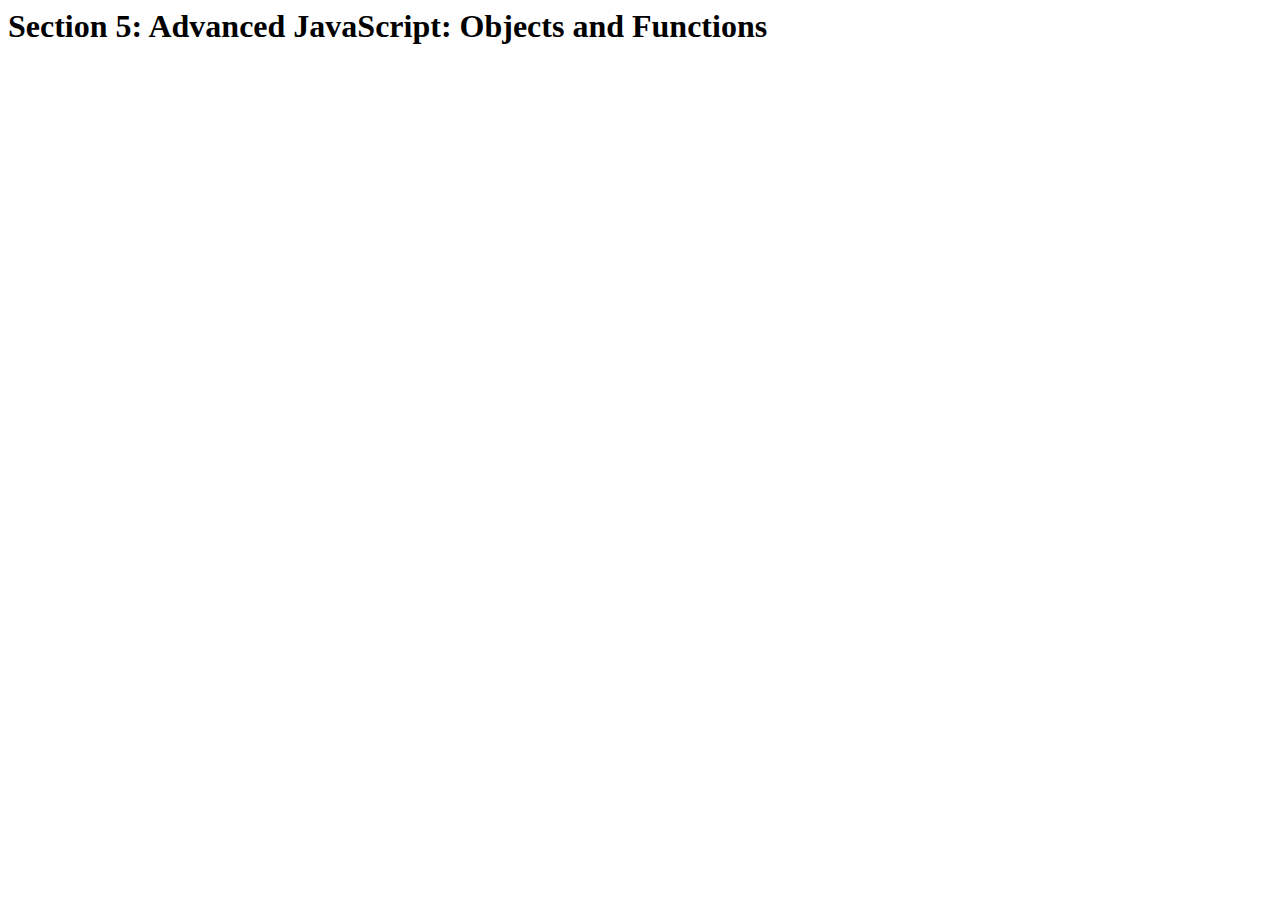
<file: Advanced_JS_object_functions/index.html>
<html lang="en">
    <head>
        <meta charset="UTF-8">
        <meta name="viewport" content="width=device-width, initial-scale=1.0">
        <title>Section 5: Advanced JavaScript: Objects and Functions</title>
    </head>
    <body>
        <h1>Section 5: Advanced JavaScript: Objects and Functions</h1>

        <script src="script.js"></script>
    </body>
</html>
</file>
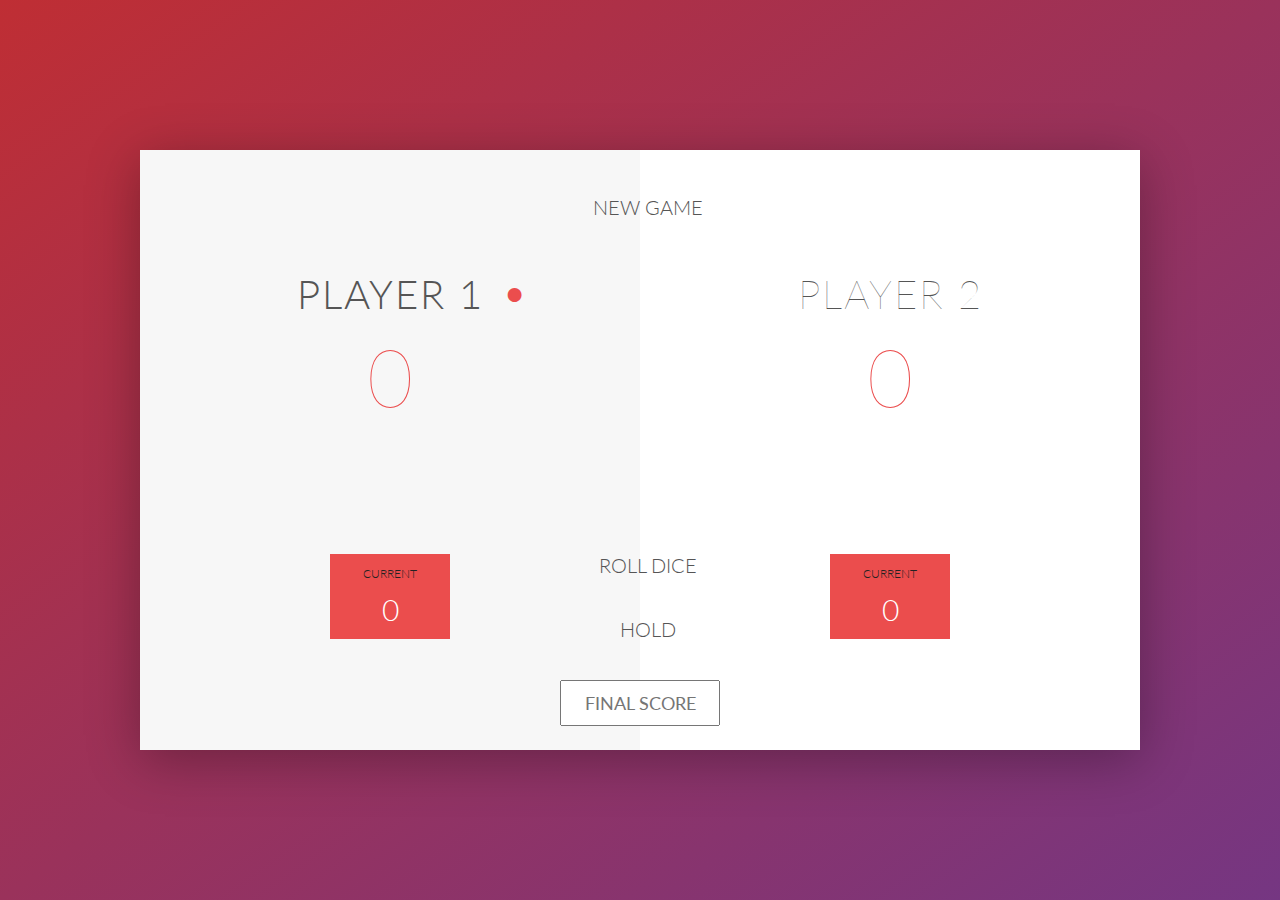
<file: DOM_pig_game/index.html>
<html lang="en">
    <head>
        <meta charset="UTF-8">
        <link rel="stylesheet" href="https://fonts.googleapis.com/css?family=Lato:100,300,600" type="text/css">
        <link rel="stylesheet" href="http://code.ionicframework.com/ionicons/2.0.1/css/ionicons.min.css" rel="stylesheet" type="text/css">
        <link rel="stylesheet" href="style.css" type="text/css">
        <meta name="viewport" content="width=device-width, initial-scale=1.0">
        <title>Pig Game</title>
    </head>
    <body>
        <div class="wrapper clearfix">
            <div class="player-0-panel active">
                <div class="player-name" id="name-0">Player 1</div>
                <div class="player-score" id="score-0">43</div>
                <div class="player-current-box">
                    <div class="player-current-label">Current</div>
                    <div class="player-current-score" id="current-0">11</div>
                </div>
            </div>

            <div class="player-1-panel">
                <div class="player-name" id="name-1">Player 2</div>
                <div class="player-score" id="score-1">72</div>
                <div class="player-current-box">
                    <div class="player-current-label">Current</div>
                    <div class="player-current-score" id="current-1">0</div>
                </div>
            </div>

            <button class="btn-new"> <i class="ion-ios-plus-outline"></i>New game </button>
            <button class="btn-roll"><i class="ion-ios-loop"></i>Roll dice</button>
            <button class="btn-hold"><i class="ion-ios-download-outline"></i>Hold</button>

            <input type="text" placeholder="Final Score" class="final-score">

            <img src="dice-5.png" alt="Dice" class="dice" id="dice-1">
            <img src="dice-5.png" alt="Dice" class="dice" id="dice-2">
        </div>

        <!-- <script src="app.js"></script> -->
        <script src="challenges.js"></script>
    </body>
</html>
</file>
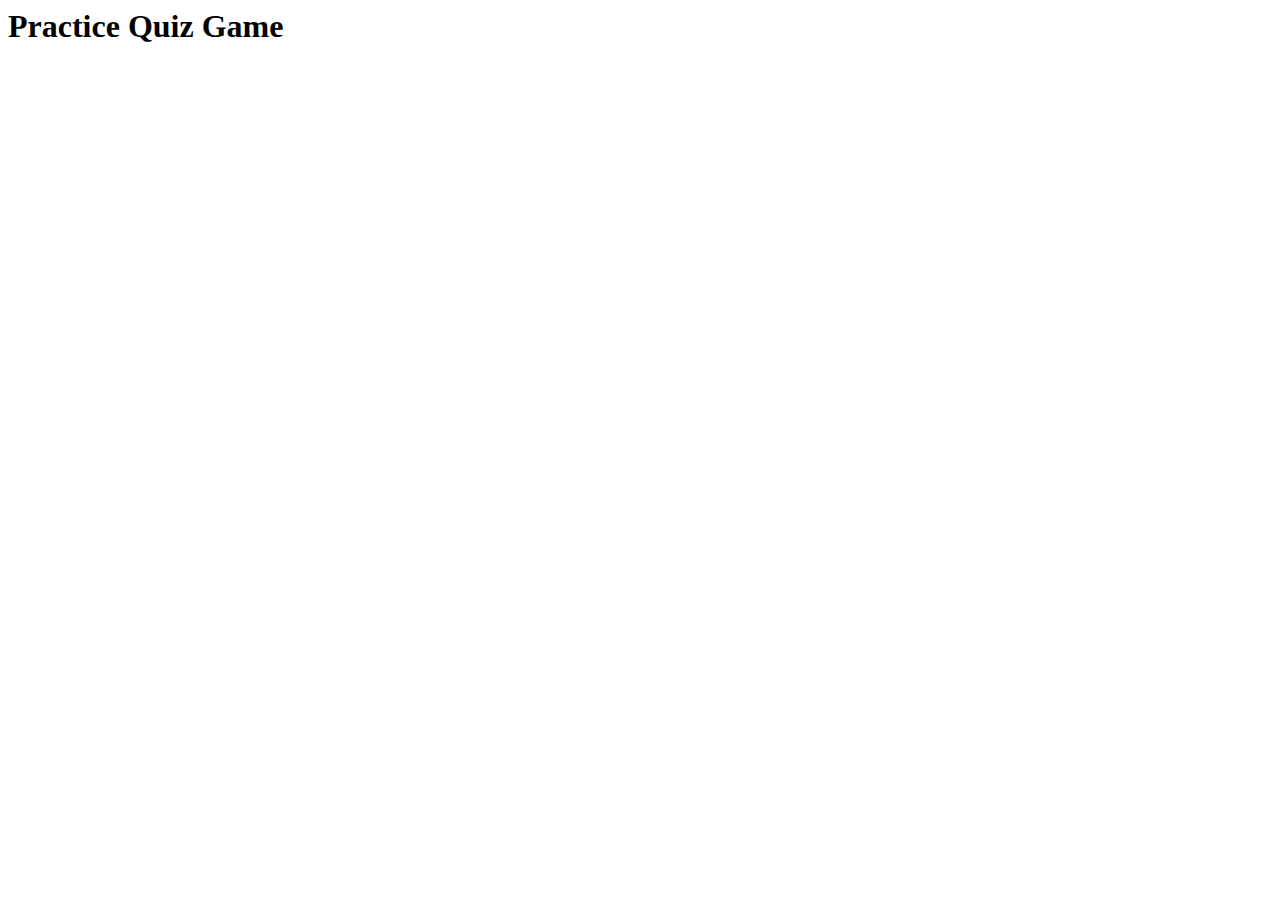
<file: practice_quiz_game/index.html>
<html lang="en">
    <head>
        <meta charset="UTF-8">
        <meta name="viewport" content="width=device-width, initial-scale=1.0">
        <title>JavaScript Practice Quiz Game</title>
    </head>
    <body>
        <h1>Practice Quiz Game</h1>

        <script src="script.js"></script>
    </body>
</html>
</file>
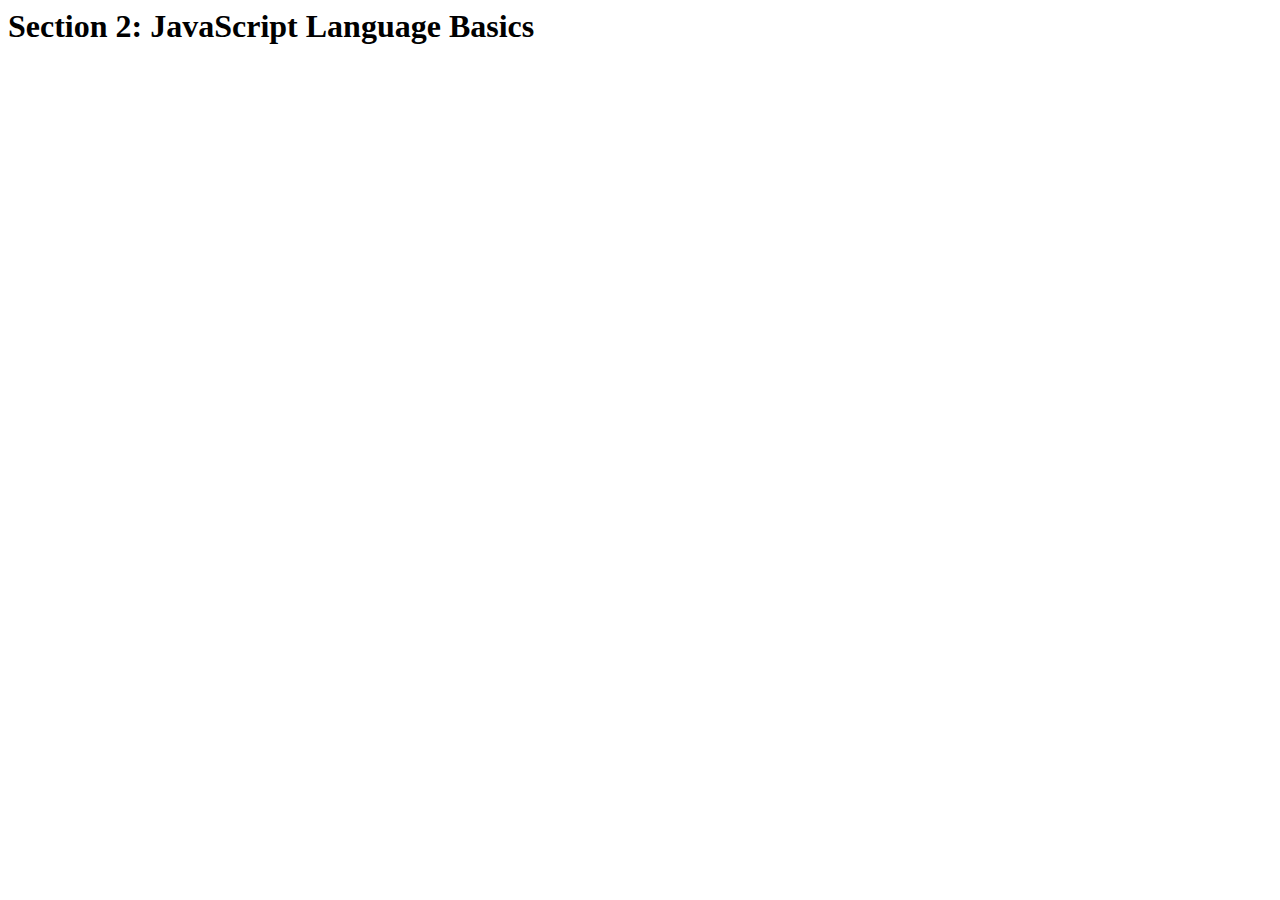
<file: the_basics/index.html>
<html lang="en">
    <head>
        <meta charset="UTF-8">
        <title>Section 2: JavaScript Language Basics</title>
    </head>
    <body>
        <h1>Section 2: JavaScript Language Basics</h1>   
    </body>

    <script src="script.js"></script>
</html>
</file>
<file: DOM_pig_game/style.css>
.final-score { 
    position: absolute;
    left: 50%;
    transform: translateX(-50%);
    top: 530px;
    color: #555;
    font-size: 18px;
    font-family: Lato;
    text-align: center;
    padding: 10px;
    width: 160px;
    text-transform: uppercase;
}

.final-score:focus{ outline: none; }

#dice-1 { top: 120px; }
#dice-2 { top: 250px; }


* {
    margin: 0;
    padding: 0;
    box-sizing: border-box;
}

.clearfix::after {
    content: "";
    display: table;
    clear: both;
}

body {
    /* background-image: linear-gradient(rgba(62, 20, 20, 0.4), rgba(62, 20, 20, 0.4)), url(back.jpg); */
    background-image: linear-gradient(to top left, #753682 0%, #bf2e34 100%);
    background-size: cover;
    background-position: center;
    font-family: Lato;
    font-weight: 300;
    position: relative;
    height: 100vh;
    color: #555;
}

.wrapper {
    width: 1000px;
    position: absolute;
    top: 50%;
    left: 50%;
    transform: translate(-50%, -50%);
    background-color: #fff;
    /* background-color: rgba(255, 255, 255, 0.35); */
    box-shadow: 0px 10px 50px rgba(0, 0, 0, 0.3);
    overflow: hidden;
}

.player-0-panel,
.player-1-panel {
    width: 50%;
    float: left;
    height: 600px;
    padding: 100px;
}

/* 
    PLAYERS
*/
.player-name {
    font-size: 40px;
    text-align: center;
    text-transform: uppercase;
    letter-spacing: 2px;
    font-weight: 100;
    margin-top: 20px;
    margin-bottom: 10px;
    position: relative;
}

.player-score {
    text-align: center;
    font-size: 80px;
    font-weight: 100;
    color: #EB4D4D;
    margin-bottom: 130px;
}

.active {
    background-color: #f7f7f7;
}
.active .player-name {
    font-weight: 300;
}

.active .player-name::after {
    content: "\2022";
    font-size: 47px;
    position: absolute;
    color: #EB4D4D;
    top: -7px;
    right: 10px;
}

.player-current-box {
    background-color: #EB4D4D;
    color: #fff;
    width: 40%;
    margin: 0 auto;
    padding: 12px;
    text-align: center;
}

.player-current-label {
    text-transform: uppercase;
    margin-bottom: 10px;
    font-size: 12px;
    color: #222;
}

.player-current-score {
    font-size: 30px;
}

button {
    position: absolute;
    width: 200px;
    left: 50%;
    transform: translateX(-50%);
    color: #555;
    background: none;
    border: none;
    font-family: Lato;
    font-size: 20px;
    text-transform: uppercase;
    cursor: pointer;
    font-weight: 300;
    transition: background-color 0.3s, color 0.3s;
}

button:hover {
    font-weight: 600;
}
button:hover i {
    margin-right: 20px;
}
button:focus {
    outline: none;
}

i {
    color: #EB4D4D;
    display: inline-block;
    margin-right: 15px;
    font-size: 32px;
    line-height: 1;
    /* vertical-align: text-top; */
    /* vertical-align: middle; */
    /* vertical-align: text-bottom; */
    margin-top: 14px;
    transition: margin 0.3s;
}

.btn-new { top: 45px; }
.btn-roll { top: 403px; }
.btn-hold { top: 467px; }

.dice {
    position: absolute;
    left: 50%;
    top: 178px;
    transform: translateX(-50%);
    height: 100px;
    box-shadow: 0px 10px 60px rgba(0, 0, 0, 0.10);
}

.winner { background-color: #f7f7f7; }
.winner .player-name { font-weight: 300; color: #EB4D4D;}
</file>
